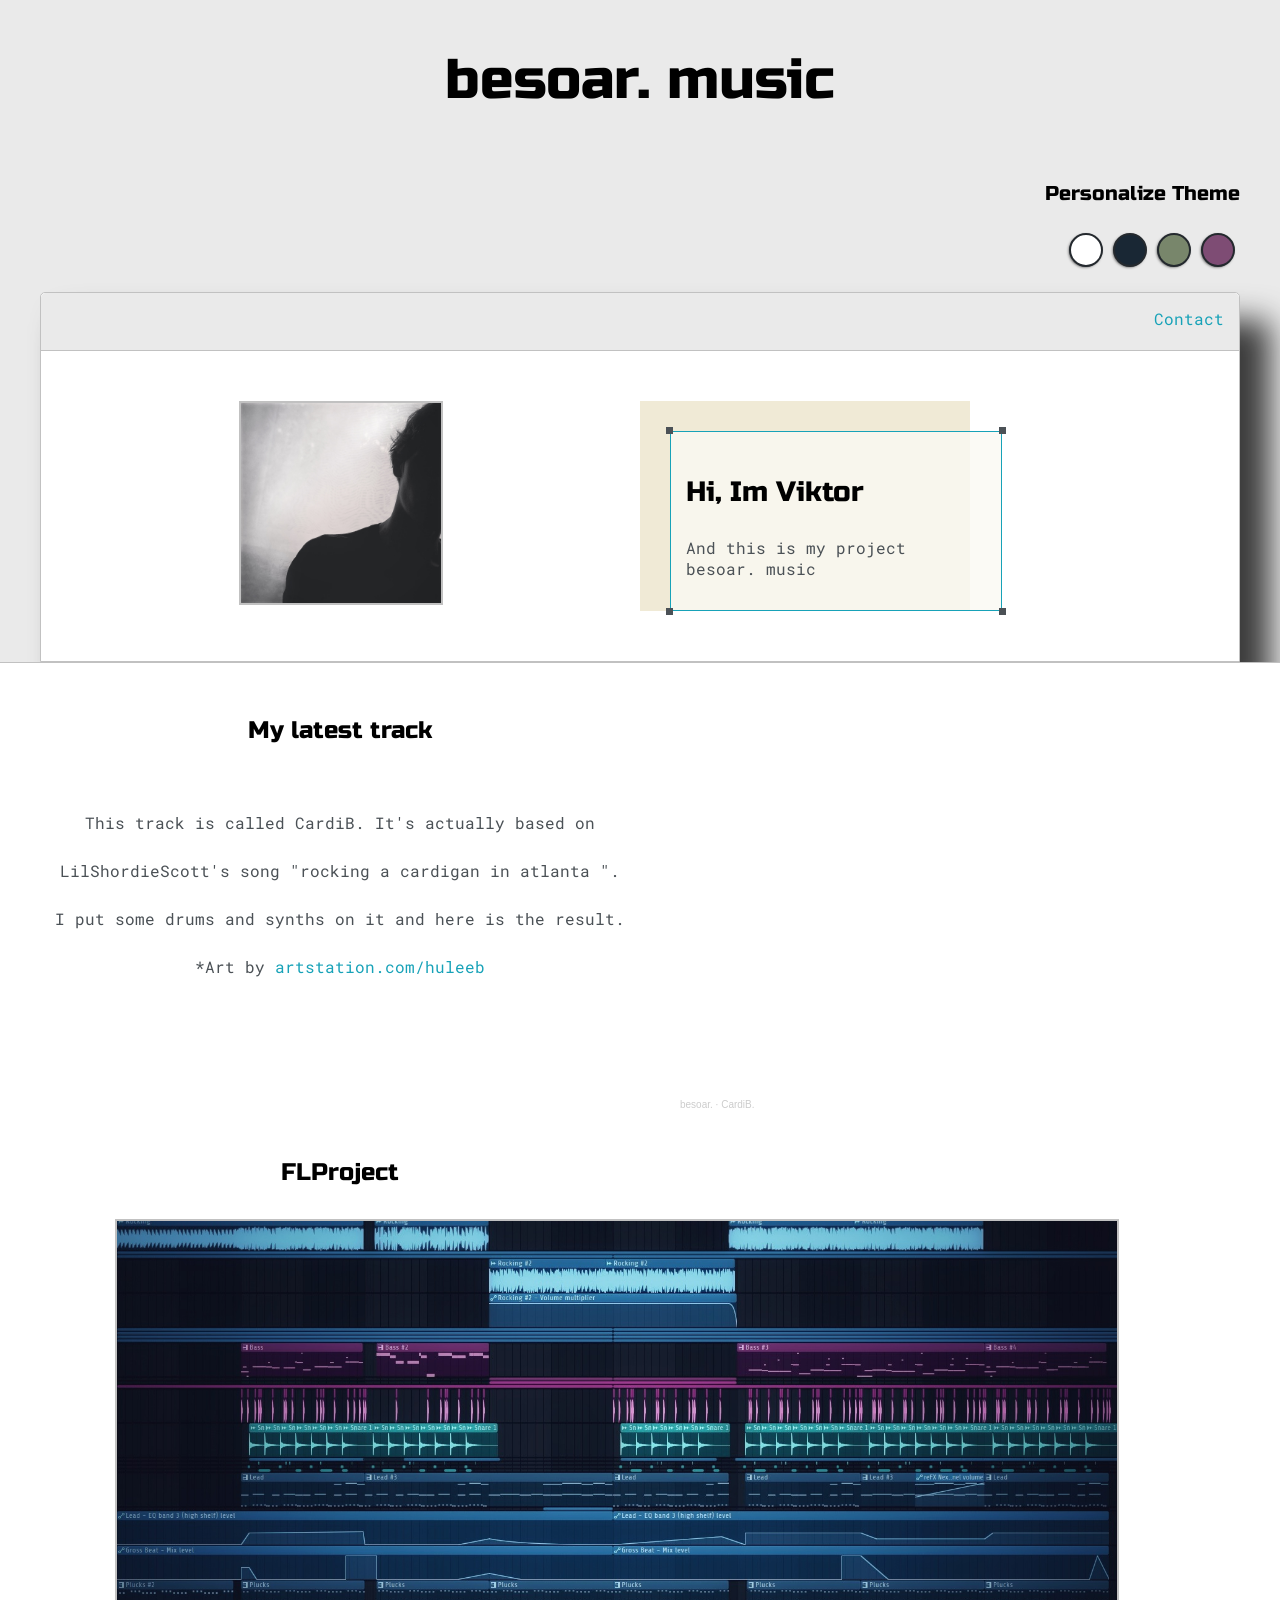
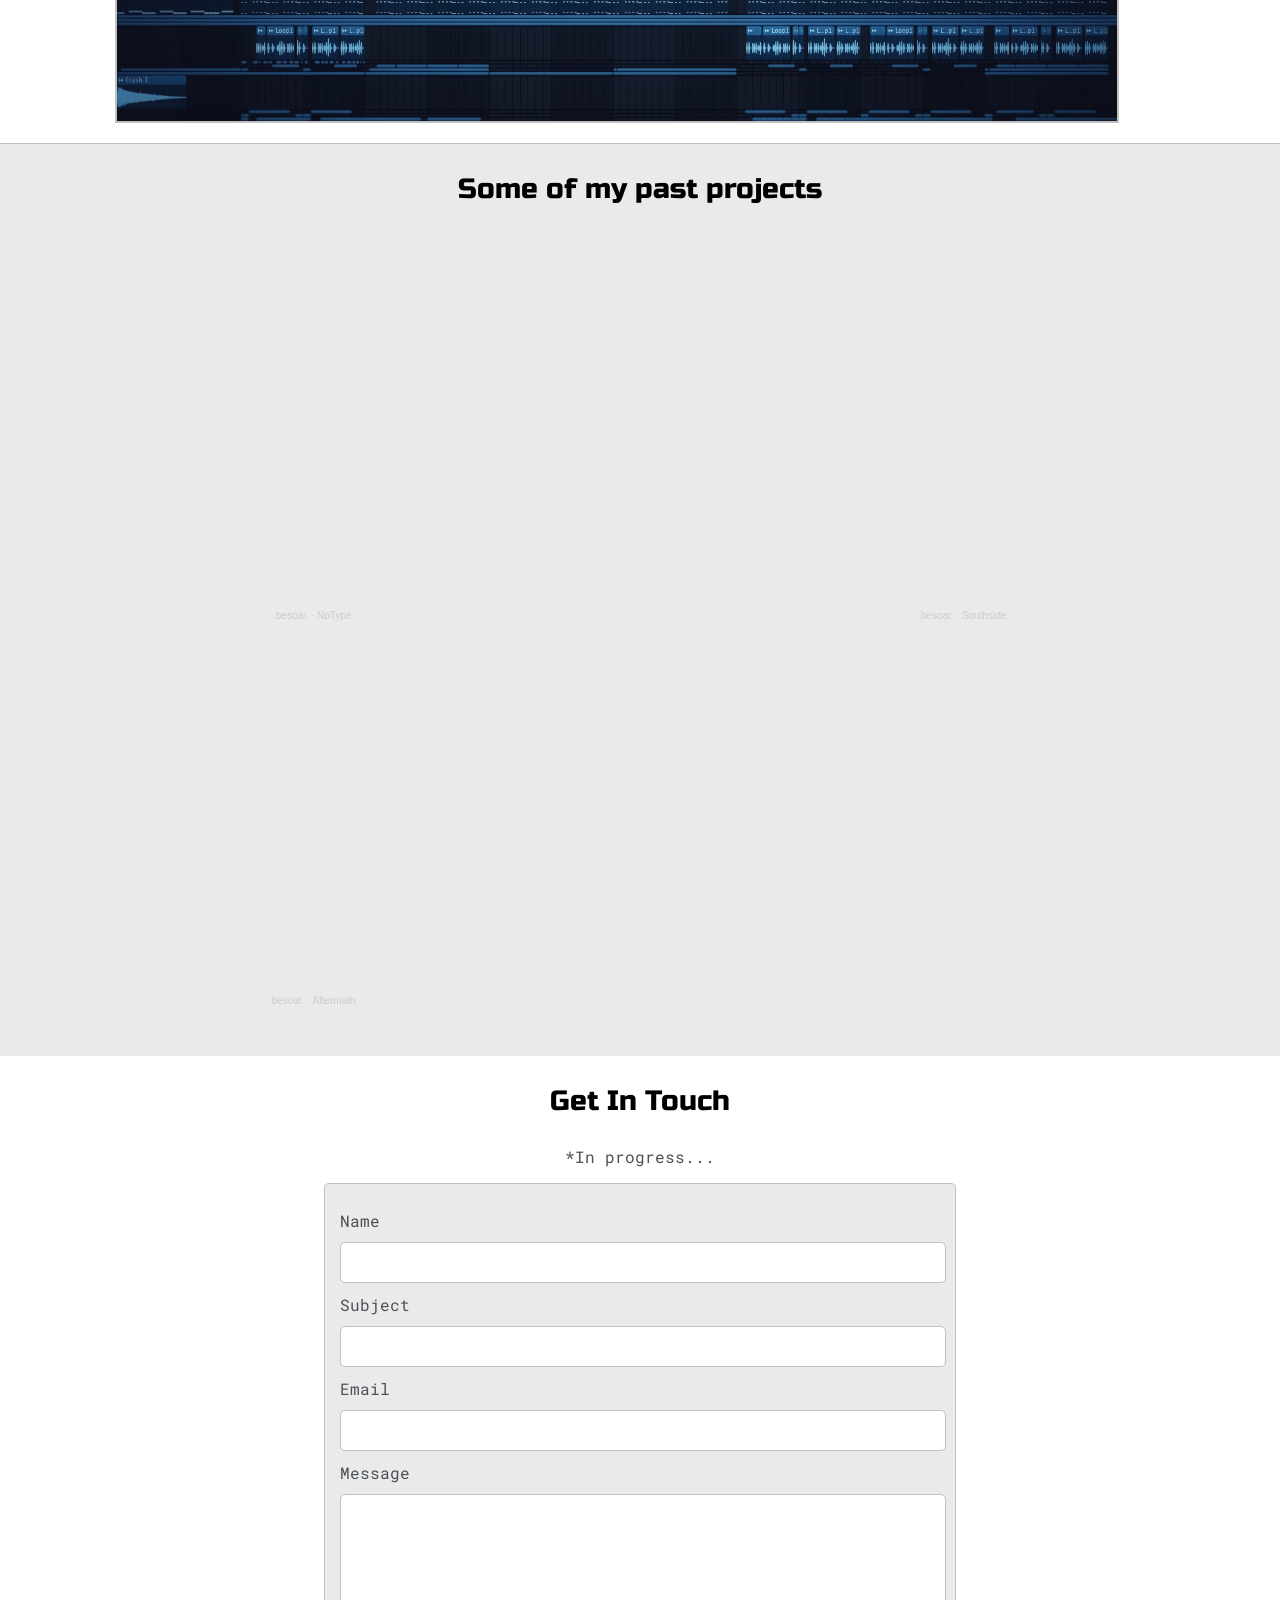
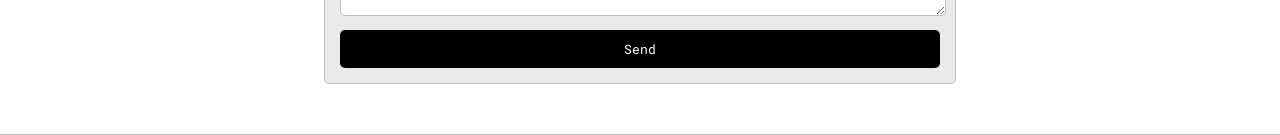
<file: index.html>
<!DOCTYPE html>
<html>
<head>
    <title>besoar. music</title>

    <meta name="viewport" content="width=device-width, initial-scale=1, maximum-scale=1, minimum-scale=1">

    <link rel="preconnect" href="https://fonts.googleapis.com">
    <link rel="preconnect" href="https://fonts.gstatic.com" crossorigin>
    <link href="https://fonts.googleapis.com/css2?family=Russo+One&display=swap" rel="stylesheet">

    <link rel="preconnect" href="https://fonts.googleapis.com">
    <link rel="preconnect" href="https://fonts.gstatic.com" crossorigin>
    <link href="https://fonts.googleapis.com/css2?family=Roboto+Mono:wght@500&family=Russo+One&display=swap" rel="stylesheet">

    <link id="theme-style" rel="stylesheet" type="text/css" href="">


</head>
<body>


    <section class="s1">
        <div class="main-container">
            <div class="greeting-wrapper">
                <h1>besoar. music</h1>
                <h5 style="text-align: right; line-height: 0;">Personalize Theme</h5>
                    <div id="theme-options-wrapper">
                        <div data-mode="light" id="light-mode" class="theme-dot"></div>
                        <div data-mode="blue" id="blue-mode" class="theme-dot"></div>
                        <div data-mode="green" id="green-mode" class="theme-dot"></div>
                        <div data-mode="purple" id="purple-mode" class="theme-dot"></div>
                    </div>
            </div>


            <div class="intro-wrapper">
                <div class="nav-wrapper">
                    <div>
                        <iframe class="cloud-dot" allowtransparency="true" scrolling="no" frameborder="no" src="https://w.soundcloud.com/icon/?url=http%3A%2F%2Fsoundcloud.com%2Fbesoar&color=orange_transparent&size=32" style="width: 32px; height: 32px;"></iframe>
                    </div>

                    <ul id="navigation">
                        <li><a  href="mailto:besoar.wav@gmail.com">Contact</a>
                    </ul>
                </div>

                <div class="left-column">
                    <img id="profile-pic" src="staticfiles/images/profile.jpg">
                </div>

                <div class="right-column">

                    <div id="preview-shadow">
                        <div id="preview">
                            <div id="corner-tl" class="corner"></div>
                            <div id="corner-tr" class="corner"></div>
                            <h3>Hi, Im Viktor</h3>
                            <p>And this is my project<br>besoar. music</p>
                            <div id="corner-br" class="corner"></div>
                            <div id="corner-bl" class="corner"></div>
                        </div>
                    </div>
                </div>

            </div>
        </div>
    </section>

    <section class="s2">
        <div class="main-container">

            <div class="about-wrapper">
                <div style="text-align: center; line-height: 3;" class="about-me">
                    <h4>My latest track</h4>

                    <p>This track is called CardiB. It's actually based on LilShordieScott's song "rocking a cardigan in atlanta
                    ".<br> I put some drums and synths on it and here is the result.
                    <br>
                        *Art by <a href="https://www.artstation.com/huleeb/" target="_blank">artstation.com/huleeb</a>
                    </p>

                </div>
            <div>
                <ul>
                    <p><iframe width="100%" height="400" scrolling="no" frameborder="no" allow="autoplay" src="https://w.soundcloud.com/player/?url=https%3A//api.soundcloud.com/tracks/1309146283&color=%23ff5500&auto_play=false&hide_related=false&show_comments=true&show_user=true&show_reposts=false&show_teaser=true&visual=true"></iframe><div style="font-size: 10px; color: #cccccc;line-break: anywhere;word-break: normal;overflow: hidden;white-space: nowrap;text-overflow: ellipsis; font-family: Interstate,Lucida Grande,Lucida Sans Unicode,Lucida Sans,Garuda,Verdana,Tahoma,sans-serif;font-weight: 100;"><a href="https://soundcloud.com/besoar" title="besoar." target="_blank" style="color: #cccccc; text-decoration: none;">besoar.</a> · <a href="https://soundcloud.com/besoar/cardib-wav" title="CardiB." target="_blank" style="color: #cccccc; text-decoration: none;">CardiB.</a></div></p>
                </ul>


            </div>
                <div>
                    <h4 style="text-align: center">FLProject</h4>
                    <img style="text-align: center" id="screen-pic" src="staticfiles/images/Screen-1.jpg">
                </div>



            </div>

                <div class="social-links">

                </div>
            </div>

        </div>
    </section>

    <section class="s3">
        <h3 style="text-align: center">
                Some of my past projects
        </h3>

        <div id="triple" style="text-align: center;">
            <div class="box"><iframe width="60%" height="350" scrolling="no" frameborder="no" allow="autoplay" src="https://w.soundcloud.com/player/?url=https%3A//api.soundcloud.com/tracks/1302470500&color=%23ff5500&auto_play=false&hide_related=false&show_comments=true&show_user=true&show_reposts=false&show_teaser=true&visual=true"></iframe><div style="font-size: 10px; color: #cccccc;line-break: anywhere;word-break: normal;overflow: hidden;white-space: nowrap;text-overflow: ellipsis; font-family: Interstate,Lucida Grande,Lucida Sans Unicode,Lucida Sans,Garuda,Verdana,Tahoma,sans-serif;font-weight: 100;"><a href="https://soundcloud.com/besoar" title="besoar." target="_blank" style="color: #cccccc; text-decoration: none;">besoar.</a> · <a href="https://soundcloud.com/besoar/notype" title="NoType." target="_blank" style="color: #cccccc; text-decoration: none;">NoType.</a></div></div>
            <div class="box"><iframe width="60%" height="350" scrolling="no" frameborder="no" allow="autoplay" src="https://w.soundcloud.com/player/?url=https%3A//api.soundcloud.com/tracks/1309809766&color=%23ff5500&auto_play=false&hide_related=false&show_comments=true&show_user=true&show_reposts=false&show_teaser=true&visual=true"></iframe><div style="font-size: 10px; color: #cccccc;line-break: anywhere;word-break: normal;overflow: hidden;white-space: nowrap;text-overflow: ellipsis; font-family: Interstate,Lucida Grande,Lucida Sans Unicode,Lucida Sans,Garuda,Verdana,Tahoma,sans-serif;font-weight: 100;"><a href="https://soundcloud.com/besoar" title="besoar." target="_blank" style="color: #cccccc; text-decoration: none;">besoar.</a> · <a href="https://soundcloud.com/besoar/southside-1" title="Southside." target="_blank" style="color: #cccccc; text-decoration: none;">Southside.</a></div></div>
            <div class="box"><iframe width="60%" height="350" scrolling="no" frameborder="no" allow="autoplay" src="https://w.soundcloud.com/player/?url=https%3A//api.soundcloud.com/tracks/1247352286&color=%23ff5500&auto_play=false&hide_related=false&show_comments=true&show_user=true&show_reposts=false&show_teaser=true&visual=true"></iframe><div style="font-size: 10px; color: #cccccc;line-break: anywhere;word-break: normal;overflow: hidden;white-space: nowrap;text-overflow: ellipsis; font-family: Interstate,Lucida Grande,Lucida Sans Unicode,Lucida Sans,Garuda,Verdana,Tahoma,sans-serif;font-weight: 100;"><a href="https://soundcloud.com/besoar" title="besoar." target="_blank" style="color: #cccccc; text-decoration: none;">besoar.</a> · <a href="https://soundcloud.com/besoar/aftermath" title="Aftermath." target="_blank" style="color: #cccccc; text-decoration: none;">Aftermath.</a></div></div>
        </div>

    </section>

    <section class="s2">
        <div class="main-container">
            <h3 style="text-align: center">Get In Touch</h3>
            <p style="text-align: center" >*In progress...</p>

            <form id="contact-form">
                <label>Name</label>
                <input class="input-field" type="text" name="name">

                <label>Subject</label>
                <input class="input-field" type="text" name="subject">

                <label>Email</label>
                <input class="input-field" type="text" name="email">

                <label>Message</label>
                <textarea class="input-field" type="text" name="message"></textarea>


                <input id="submit-btn"  type="submit" value="Send">
            </form>

        </div>
    </section>

<script type="text/javascript" src="staticfiles/css/themeChange.js"></script>





</body>
</html>
</file>
